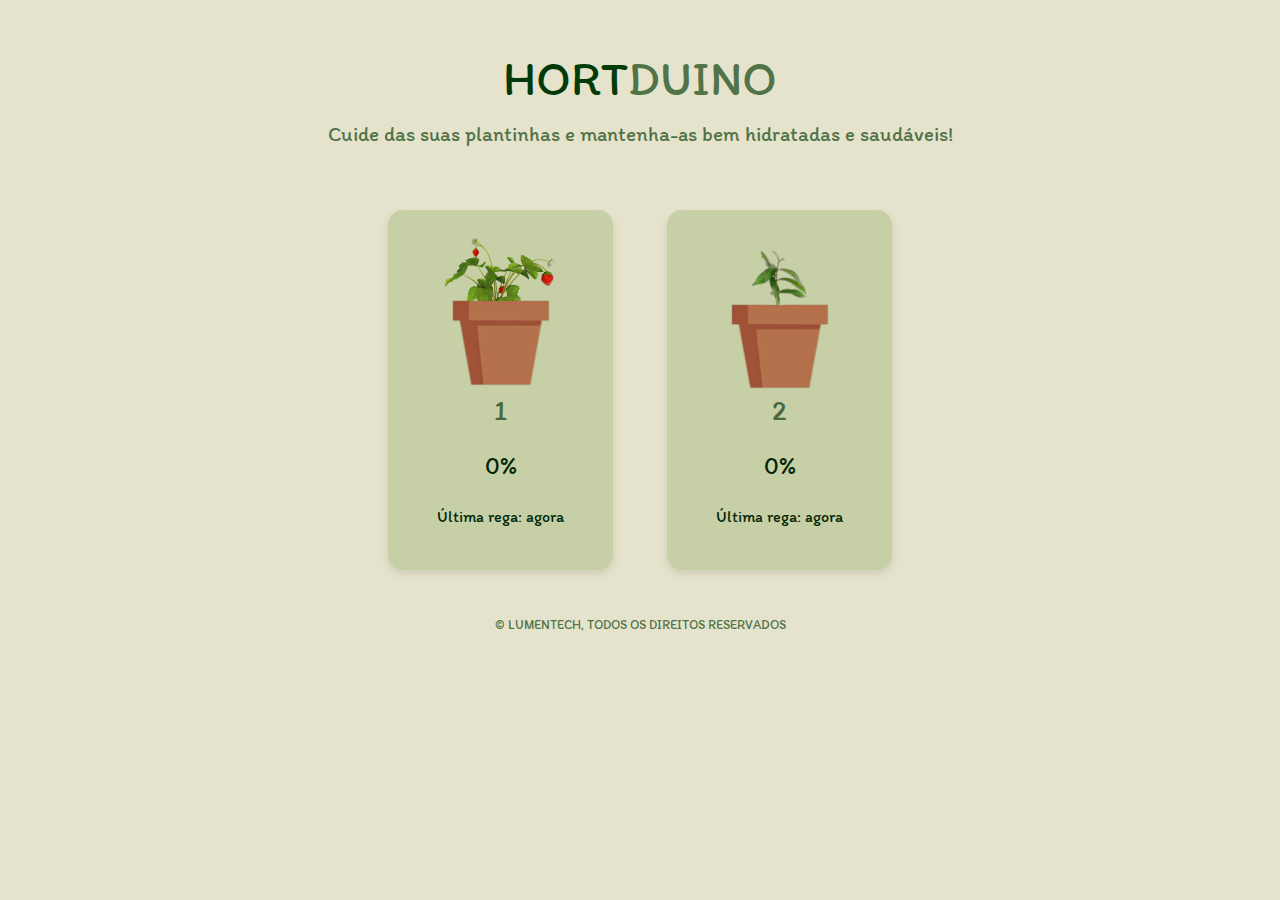
<file: webServer/index.html>
<!DOCTYPE html>
<html lang="pt-br">
<head>
    <meta charset="UTF-8">
    <meta name="viewport" content="width=device-width, initial-scale=1.0">
    <title>HortDuino</title>
    <link href="https://cdn.jsdelivr.net/npm/bootstrap@5.3.0-alpha1/dist/css/bootstrap.min.css" rel="stylesheet">
    <link rel="stylesheet" href="style.css">
    <script src="https://cdn.jsdelivr.net/npm/bootstrap@5.3.0-alpha1/dist/js/bootstrap.bundle.min.js"></script>
    <script src="https://code.jquery.com/jquery-3.6.0.min.js"></script>

</head>
<body>

    <!-- Cabeçalho -->
    <div class="header">
        <h1>
            <span style="color: #023a09;">HORT</span><span style="color: #517348;">DUINO</span>
        </h1>
        <p>Cuide das suas plantinhas e mantenha-as bem hidratadas e saudáveis!</p>
    </div>

    <!-- Containers das Plantinhas -->
    <div class="main-container">
        <div class="container">
            <div class="row justify-content-center">
                <!-- Plant Boxes -->
                <div class="row justify-content-center" id="plants-container">
                    <!-- Plant Boxes serão inseridos aqui pelo JavaScript!!! -->
                </div>  
            </div>      
        </div>
    </div>

    <!-- Rodapé -->
    <div class="footer">
        <p>&copy; Lumentech, Todos os direitos reservados</p>
    </div>

    <script src="script.js"></script> <!-- JavaScript para inserir as plantinhas -->
</body>
</html>
</file>
<file: webServer/style.css>
/* Importando fontes */
@import url('https://fonts.googleapis.com/css2?family=Itim&family=Montserrat:ital,wght@0,100..900;1,100..900&display=swap');

/* Estilo geral */
body {
    background-color: #E6E3CC; 
    color: #4a4a4a; 
    font-family: "Itim", cursive;
    display: flex;
    flex-direction: column;
    align-items: center;
    min-height: 100vh;
}

/* Cabeçalho */
.header {
    text-align: center;
    margin-top: 50px;
    margin-bottom: 30px;
    width: 100%;
}

.header h1 {
    font-size: 3rem;
    margin-bottom: 10px;
}

.header p {
    color: #517348;
    font-size: 1.3rem;
}

/* Container Principal */
.main-container {
    display: flex;
    width: 100%;
    justify-content: center;
    text-align: center;
}

/* Plantinhas */
.plant-box {
    background-color: #C6CFA5;
    border-radius: 15px;
    box-shadow: 0px 4px 8px rgba(0, 0, 0, 0.1);
    padding: 25px;
    text-align: center;
    width: 250px;
    height: 360px;
    margin: 15px;
    transition: transform 0.3s;
    display: flex; 
    flex-direction: column; /* Organiza os itens em coluna */
    align-items: center; /* Alinha os itens no centro */
    justify-content: flex-end; /* Justifica para o final para manter o vaso na parte inferior */
}

.plant-box:hover { /* Efeito ao passar o mouse */
    transform: scale(1.05);
    background-color: #c5d196;
}


/* Estilo do vaso */
.pot {
    width: 60%; /
    margin-bottom: -10px; /* Ajusta para que o vaso fique na parte inferior do box */
    z-index: 1; /* Define o vaso como elemento da frente */
}

/* Estilo das plantas */
.plants {
    width: 55%; 
    margin-top: -140px; /* Ajusta a posição das plantas para que fique sobre o vaso */
    margin-bottom: 50px;
    z-index: 0; /* Define a planta como elemento de trás */
    animation: sway 2s infinite alternate ease-in-out; /* Adiciona a animação */
}

.plant-info {
    margin-top: 1rem;
    color: #012606;
}

h3{
    margin-top: 1rem;
    color: #486740;
}

/* Ajustes individuais em cada planta */
.strawberry{
    width: 65%; 
    margin-top: -150px;
    margin-bottom: 66px;
}

.mint{
    width: 50%;
}

.jamelao{
    width: 60%;
    margin-bottom: 30px;
}

/* Define a animação de balanço */
@keyframes sway { 
    0% { transform: rotate(0deg); }
    100% { transform: rotate(15deg); }
}

/* Estilo do rodapé */
.footer {
    color: #517348; 
    text-align: center;
    padding: 10px 0;
    margin: 20px 0 0 0;
    width: 100%;
    text-transform: uppercase;
    font-size: small;
}
</file>
